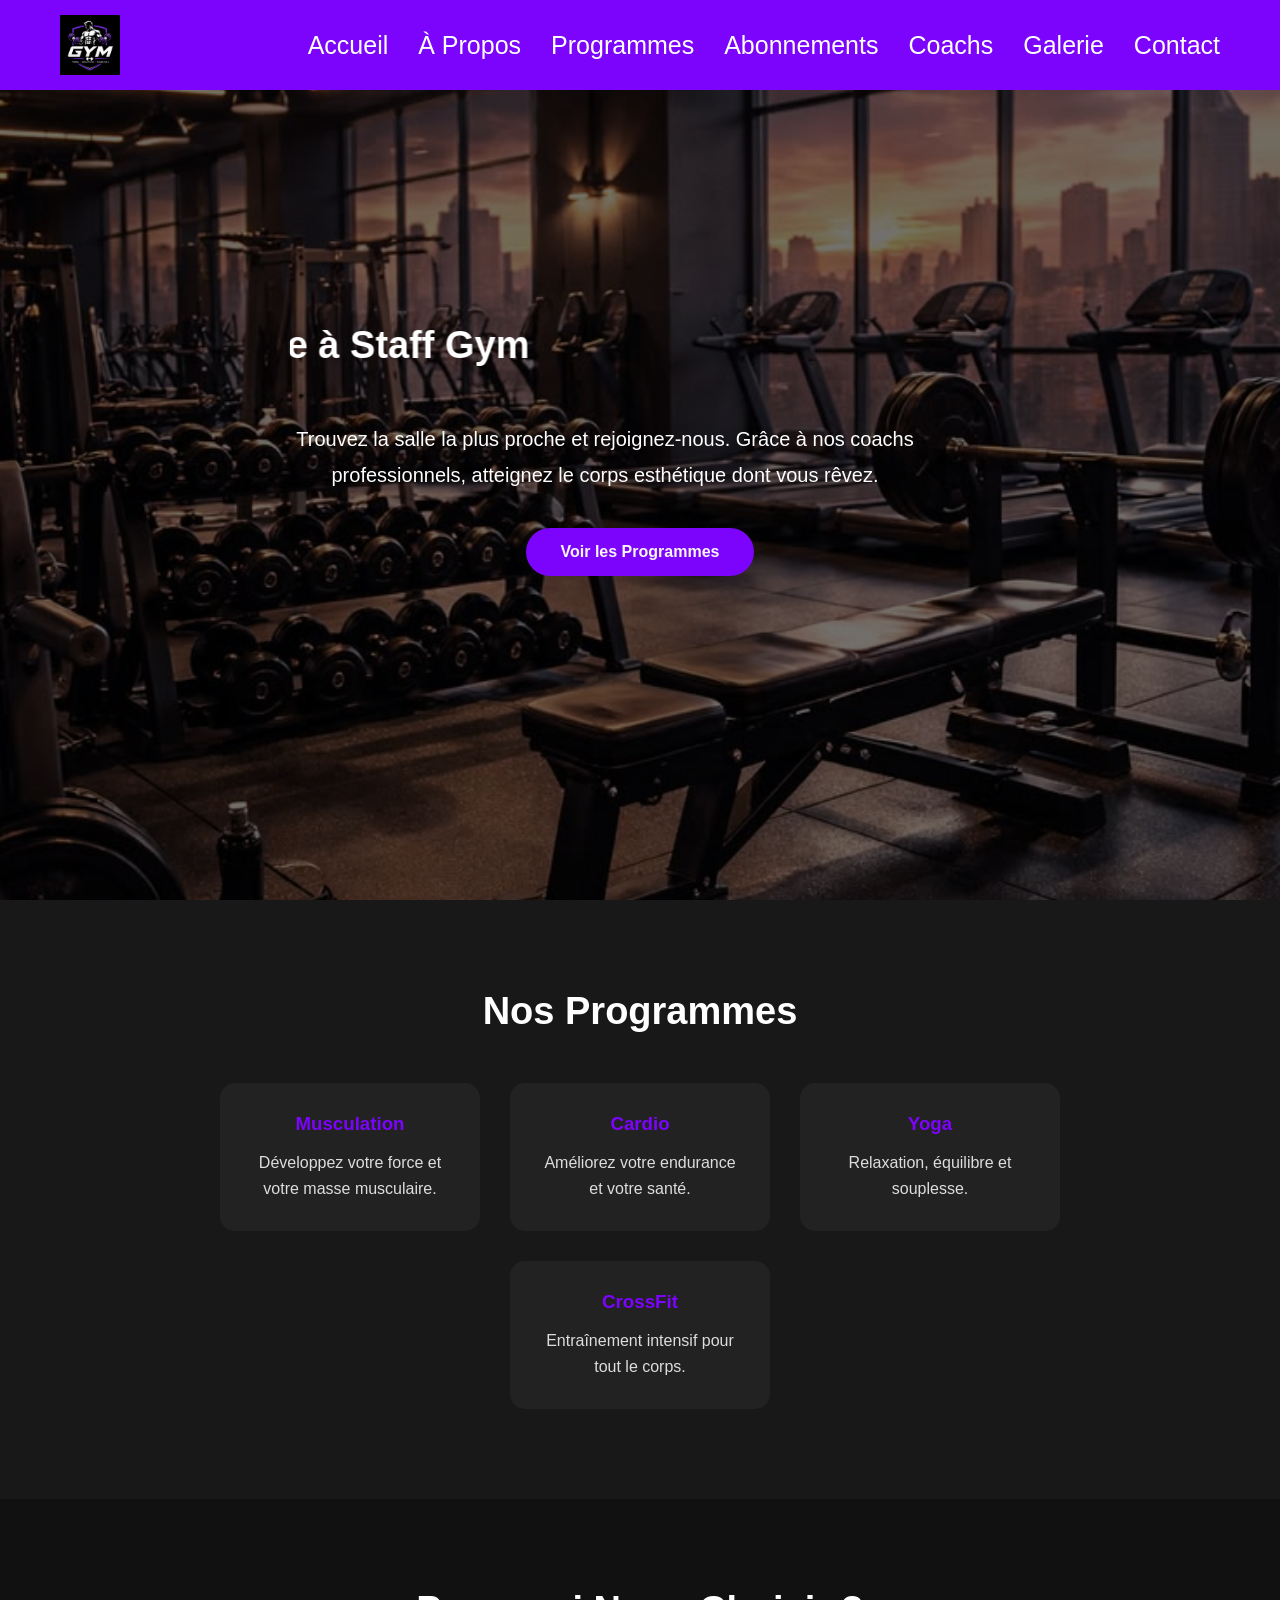
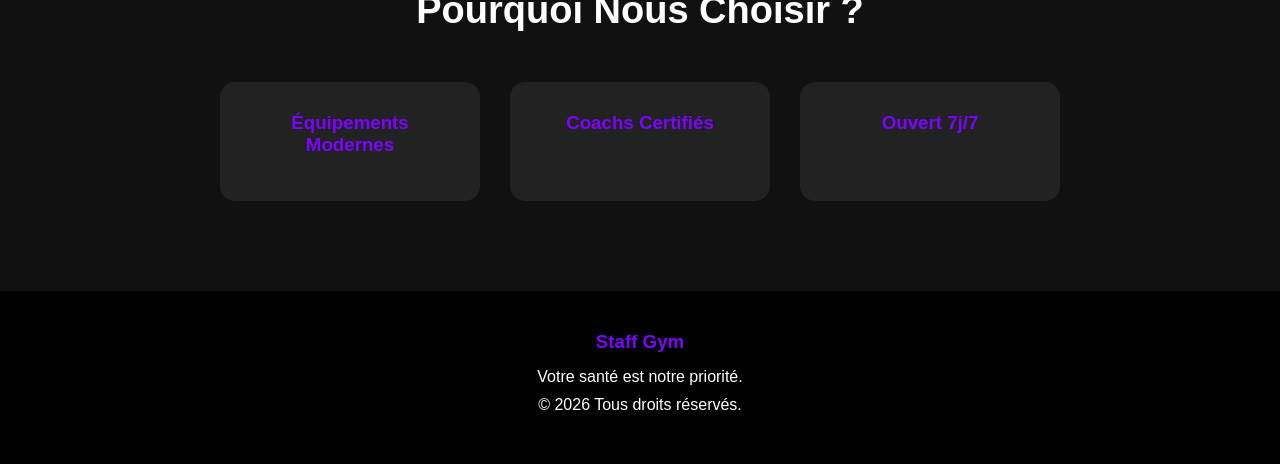
<file: index.html>
<!DOCTYPE html>
<html lang="fr">
<head>
    <meta charset="UTF-8">
    <meta name="viewport" content="width=device-width, initial-scale=1.0">
    <title>Gym Fitness</title>
    <link rel="stylesheet" href="css/styles.css">
</head>
<body>

<header>
    <nav class="navbar">
        
       <a href="index.html" class="logo">
    <img src="images/Logooo.png" alt="Gym Logo">
        </a>
        <ul>
            <li><a href="index.html">Accueil</a></li>
            <li><a href="about.html">À Propos</a></li>
            <li><a href="programmes.html">Programmes</a></li>
            <li><a href="abonnements.html">Abonnements</a></li>
            <li><a href="coaches.html">Coachs</a></li>
            <li><a href="galerie.html">Galerie</a></li>
            <li><a href="contact.html">Contact</a></li>
        </ul>
    </nav>
</header>

<section class="hero">
    <div class="overlay">
        <div class="marquee">
        <marquee behavior="10" direction="right"><h2>Bienvenue à Staff Gym</h2></marquee>

        <p>
            Trouvez la salle la plus proche et rejoignez-nous. Grâce à nos coachs professionnels, atteignez le corps esthétique dont vous rêvez.
        </p>

        <a href="programmes.html" class="btn">Voir les Programmes</a>

    </div>
</section>

<section class="programmes">

    <h2>Nos Programmes</h2>

    <div class="cards">

        <div class="card">
            <h3>Musculation</h3>
            <p>Développez votre force et votre masse musculaire.</p>
        </div>

        <div class="card">
            <h3>Cardio</h3>
            <p>Améliorez votre endurance et votre santé.</p>
        </div>

        <div class="card">
            <h3>Yoga</h3>
            <p>Relaxation, équilibre et souplesse.</p>
        </div>

        <div class="card">
            <h3>CrossFit</h3>
            <p>Entraînement intensif pour tout le corps.</p>
        </div>

    </div>

</section>

<section class="why">

    <h2>Pourquoi Nous Choisir ?</h2>

    <div class="cards">

        <div class="card">
            <h3>Équipements Modernes</h3>
        </div>

        <div class="card">
            <h3>Coachs Certifiés</h3>
        </div>

        <div class="card">
            <h3>Ouvert 7j/7</h3>
        </div>

    </div>

</section>

<footer>

    <h3>Staff Gym</h3>

    <p>Votre santé est notre priorité.</p>

    <p>© 2026 Tous droits réservés.</p>

</footer>

</body>
</html>
</file>
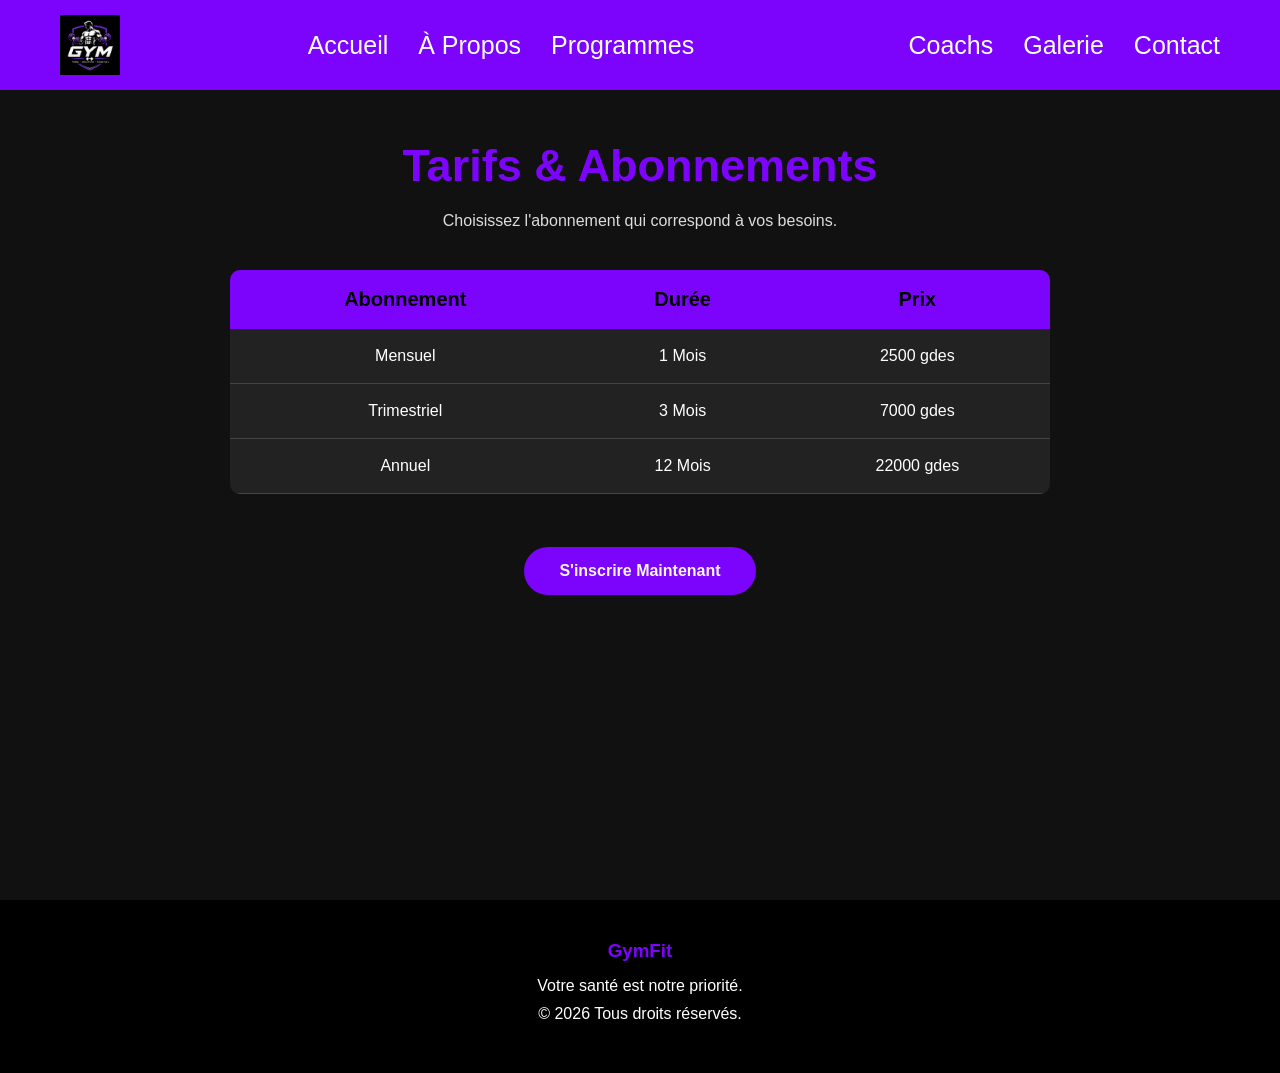
<file: abonnements.html>
<!DOCTYPE html>
<html lang="fr">
<head>
    <meta charset="UTF-8">
    <meta name="viewport" content="width=device-width, initial-scale=1.0">
    <title>Tarifs & Abonnements | Gym</title>
    <link rel="stylesheet" href="css/styles.css">
</head>
<body>

<header>
    <nav class="navbar">
        <a href="index.html" class="logo">
    <img src="images/Logooo.png" alt="Gym Logo">
        </a>

        <ul>
            <li><a href="index.html">Accueil</a></li>
            <li><a href="about.html">À Propos</a></li>
            <li><a href="programmes.html">Programmes</a></li>
            <li><a href="abonnements.html" class="active">Abonnements</a></li>
            <li><a href="coaches.html">Coachs</a></li>
            <li><a href="galerie.html">Galerie</a></li>
            <li><a href="contact.html">Contact</a></li>
        </ul>
    </nav>
</header>

<section class="tarifs">

    <h1>Tarifs & Abonnements</h1>

    <p>Choisissez l'abonnement qui correspond à vos besoins.</p>

    <table>

        <tr>
            <th>Abonnement</th>
            <th>Durée</th>
            <th>Prix</th>
        </tr>

        <tr>
            <td>Mensuel</td>
            <td>1 Mois</td>
            <td>2500 gdes</td>
        </tr>

        <tr>
            <td>Trimestriel</td>
            <td>3 Mois</td>
            <td>7000 gdes</td>
        </tr>

        <tr>
            <td>Annuel</td>
            <td>12 Mois</td>
            <td>22000 gdes</td>
        </tr>

    </table>

    <br>

    <a href="inscription.html" class="btn">S'inscrire Maintenant</a>

</section>

<footer>

    <h3>GymFit</h3>

    <p>Votre santé est notre priorité.</p>

    <p>© 2026 Tous droits réservés.</p>

</footer>

</body>
</html>
</file>
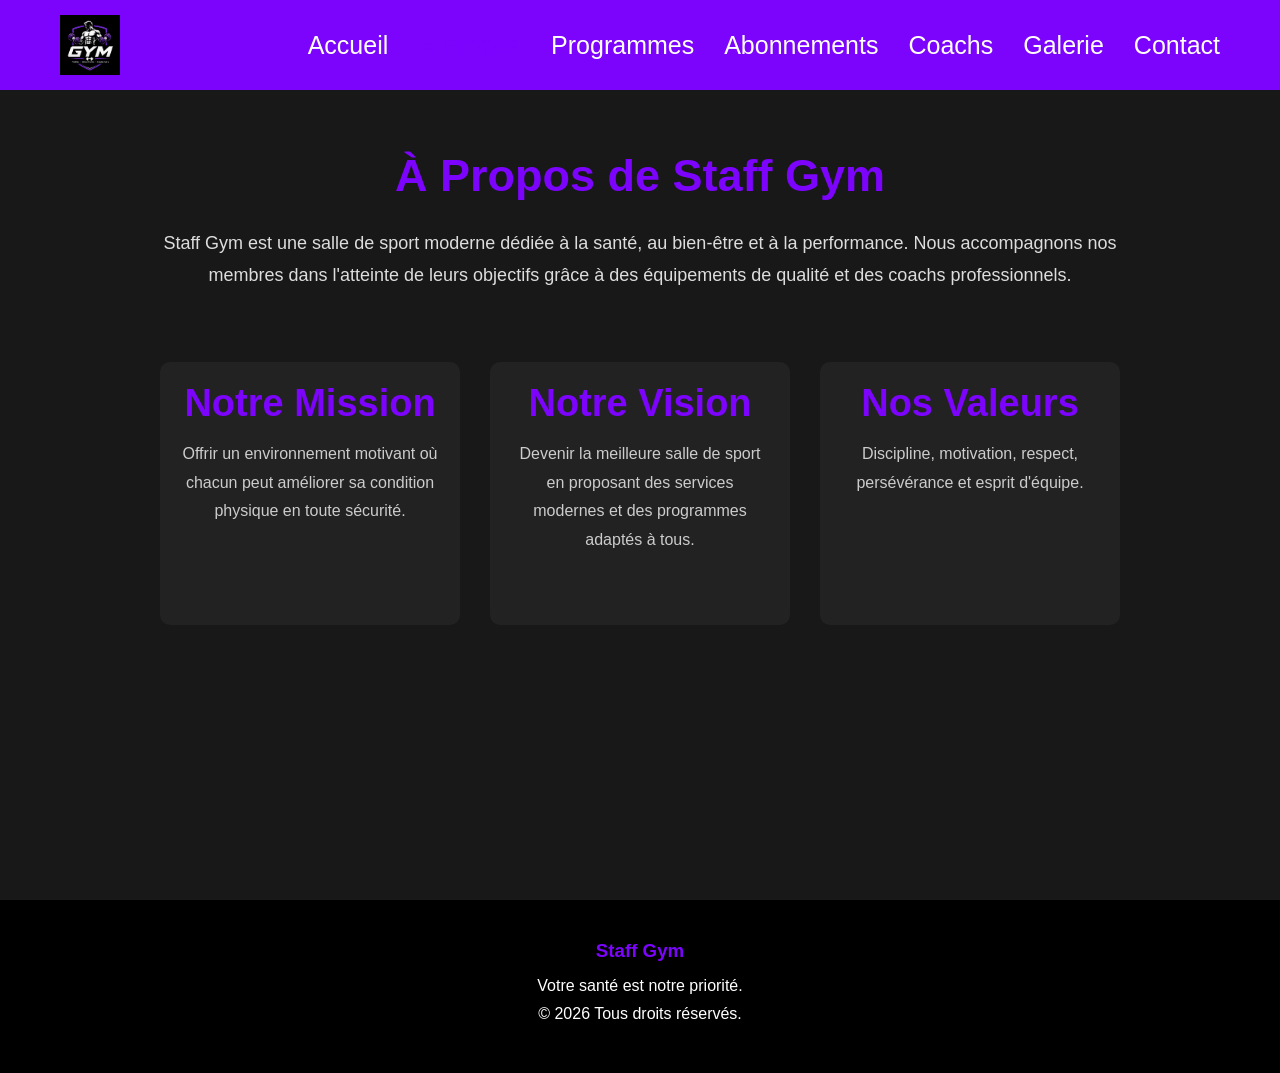
<file: about.html>
<!DOCTYPE html>
<html lang="fr">
<head>
    <meta charset="UTF-8">
    <meta name="viewport" content="width=device-width, initial-scale=1.0">
    <title>À Propos - Staff Gym</title>
    <link rel="stylesheet" href="css/styles.css">
</head>
<body>

<header>
    <nav class="navbar">
        <a href="index.html" class="logo">
    <img src="images/Logooo.png" alt="Gym Logo">
</a>

        <ul>
            <li><a href="index.html">Accueil</a></li>
            <li><a href="about.html" class="active">À Propos</a></li>
            <li><a href="programmes.html">Programmes</a></li>
            <li><a href="abonnements.html">Abonnements</a></li>
            <li><a href="coaches.html">Coachs</a></li>
            <li><a href="galerie.html">Galerie</a></li>
            <li><a href="contact.html">Contact</a></li>
        </ul>
    </nav>
</header>

<section class="about">
    <div class="about-content">

        <h1>À Propos de Staff Gym</h1>

        <p>
            Staff Gym est une salle de sport moderne dédiée à la santé, au bien-être
            et à la performance. Nous accompagnons nos membres dans l'atteinte
            de leurs objectifs grâce à des équipements de qualité et des coachs
            professionnels.
        </p>

        <div class="about-box">

            <div class="box">
                <h2>Notre Mission</h2>
                <p>
                    Offrir un environnement motivant où chacun peut améliorer
                    sa condition physique en toute sécurité.
                </p>
            </div>

            <div class="box">
                <h2>Notre Vision</h2>
                <p>
                    Devenir la meilleure salle de sport en proposant des
                    services modernes et des programmes adaptés à tous.
                </p>
            </div>

            <div class="box">
                <h2>Nos Valeurs</h2>
                <p>
                    Discipline, motivation, respect, persévérance et esprit
                    d'équipe.
                </p>
            </div>

        </div>

    </div>
</section>

<footer>
    <h3>Staff Gym</h3>
    <p>Votre santé est notre priorité.</p>
    <p>© 2026 Tous droits réservés.</p>
</footer>

</body>
</html>
</file>
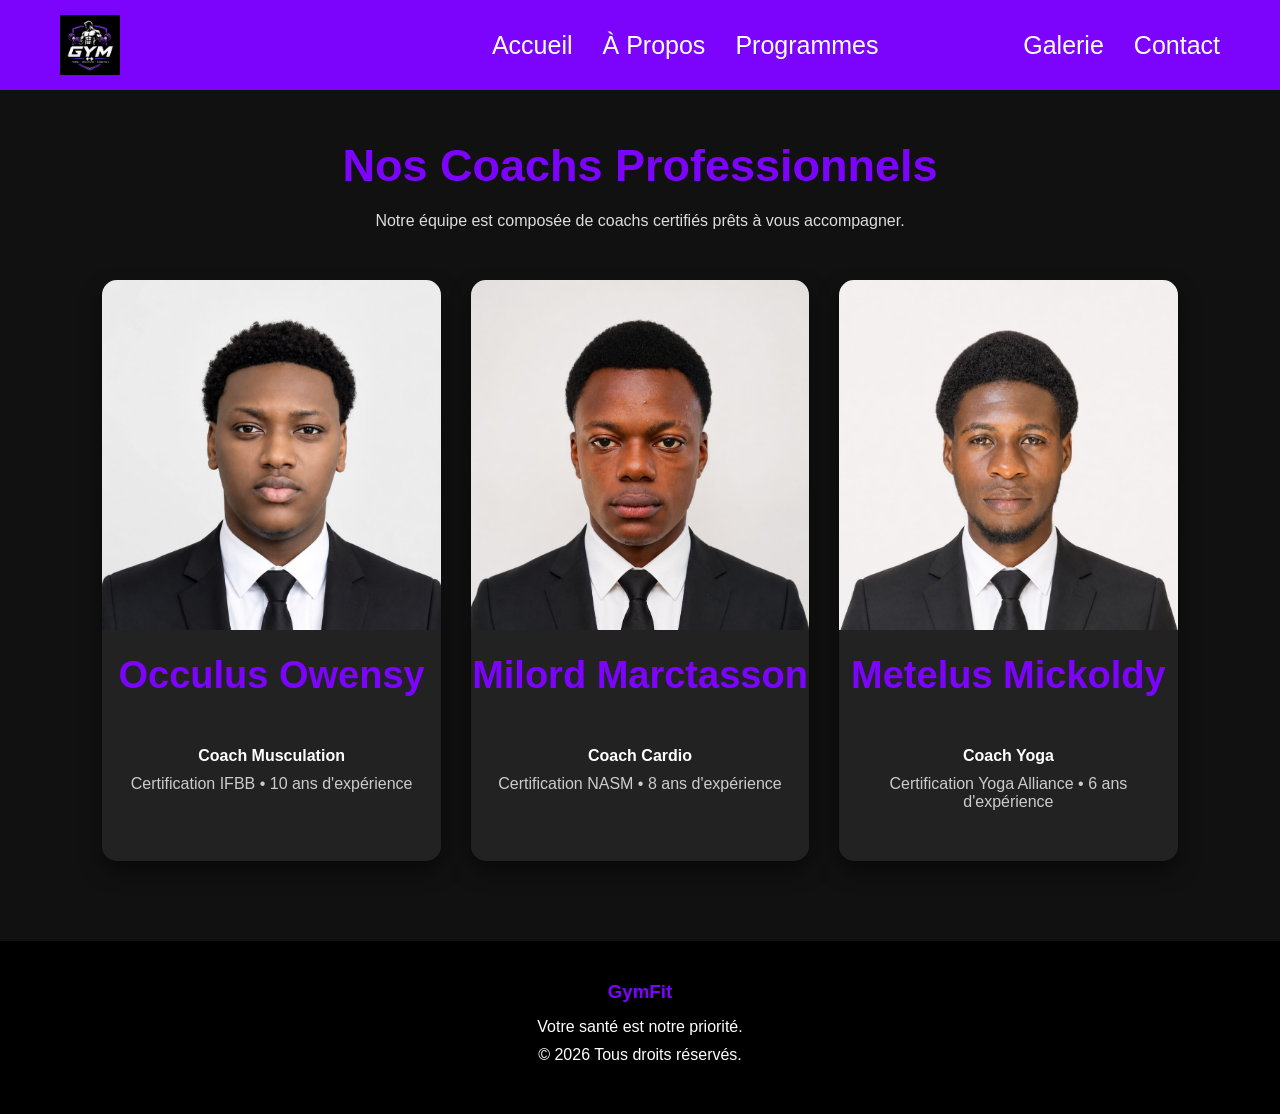
<file: coaches.html>
<!DOCTYPE html>
<html lang="fr">
<head>
    <meta charset="UTF-8">
    <meta name="viewport" content="width=device-width, initial-scale=1.0">
    <title>Nos Coachs | GymFit</title>
    <link rel="stylesheet" href="css/styles.css">
</head>
<body>

<header>
    <nav class="navbar">
        <a href="index.html" class="logo">
    <img src="images/Logooo.png" alt="GymFit Logo">
        </a>

        <ul>
            <li><a href="index.html">Accueil</a></li>
            <li><a href="about.html">À Propos</a></li>
            <li><a href="programmes.html">Programmes</a></li>
            <li><a href="coaches.html" class="active">Coachs</a></li>
            <li><a href="galerie.html">Galerie</a></li>
            <li><a href="contact.html">Contact</a></li>
        </ul>
    </nav>
</header>

<section class="coaches">

    <h1>Nos Coachs Professionnels</h1>

    <p>Notre équipe est composée de coachs certifiés prêts à vous accompagner.</p>

    <div class="coach-container">

        <div class="coach-card">
            <img src="images/Coach_3.jpeg" alt="Coach 1">

            <h2>Occulus Owensy</h2>

            <h4>Coach Musculation</h4>

            <p>Certification IFBB • 10 ans d'expérience</p>
        </div>

        <div class="coach-card">
            <img src="images/Coach_2.jpeg" alt="Coach 2">

            <h2>Milord Marctasson</h2>

            <h4>Coach Cardio</h4>

            <p>Certification NASM • 8 ans d'expérience</p>
        </div>

        <div class="coach-card">
            <img src="images/Coach_1.jpeg" alt="Coach 3">

            <h2>Metelus Mickoldy</h2>

            <h4>Coach Yoga</h4>

            <p>Certification Yoga Alliance • 6 ans d'expérience</p>
        </div>

    </div>

</section>

<footer>

<h3>GymFit</h3>

<p>Votre santé est notre priorité.</p>

<p>© 2026 Tous droits réservés.</p>

</footer>

</body>
</html>
</file>
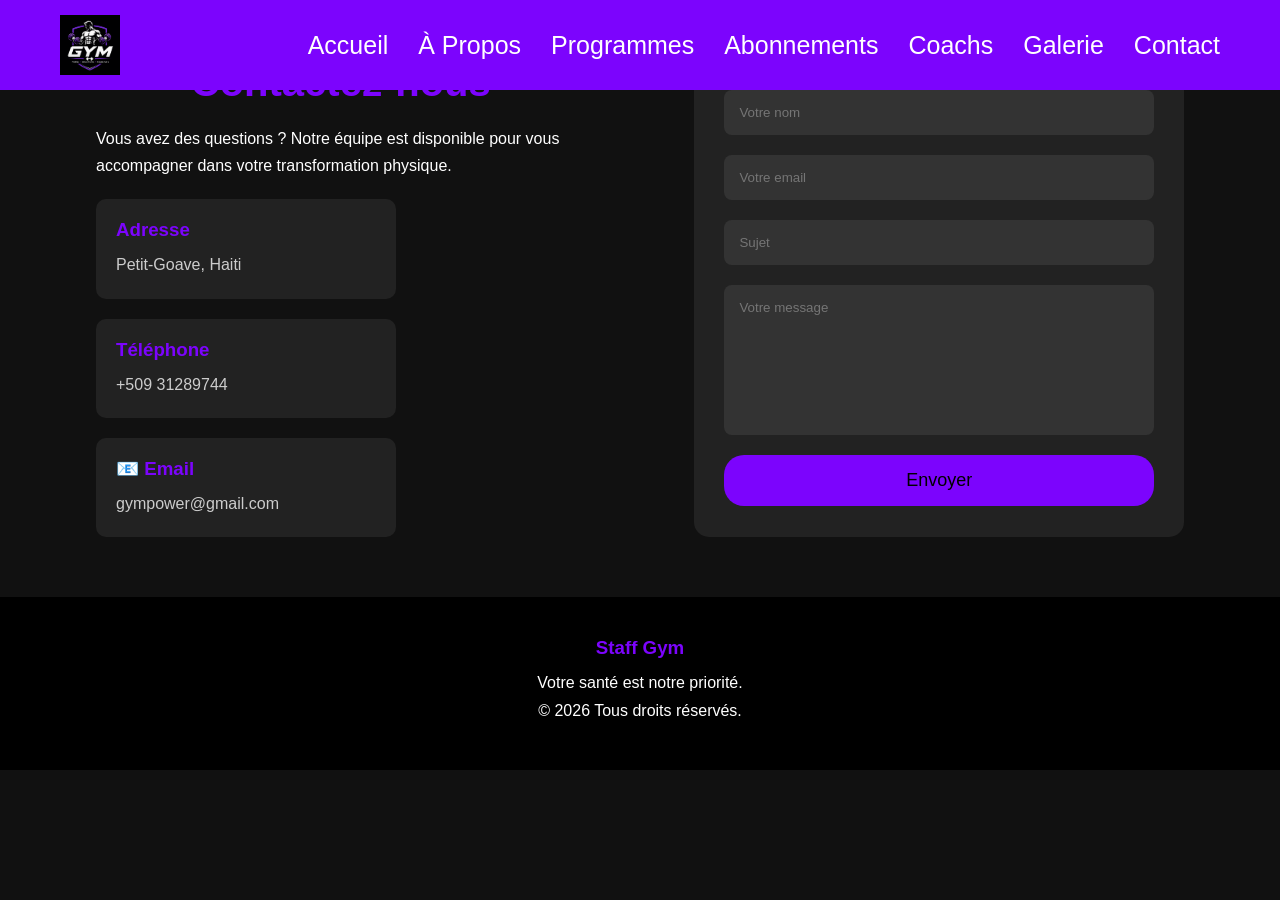
<file: contact.html>
<!DOCTYPE html>
<html lang="fr">
<head>
    <meta charset="UTF-8">
    <meta name="viewport" content="width=device-width, initial-scale=1.0">
    <title>Contact - Gym</title>
    <link rel="stylesheet" href="css/styles.css">
</head>

<body>
        
<header>
    <nav class="navbar">
        
       <a href="index.html" class="logo">
    <img src="images/Logooo.png" alt="Gym Logo">
        </a>
        <ul>
            <li><a href="index.html">Accueil</a></li>
            <li><a href="about.html">À Propos</a></li>
            <li><a href="programmes.html">Programmes</a></li>
            <li><a href="abonnements.html">Abonnements</a></li>
            <li><a href="coaches.html">Coachs</a></li>
            <li><a href="galerie.html">Galerie</a></li>
            <li><a href="contact.html">Contact</a></li>
        </ul>
    </nav>
</header>
    

    <section class="contact">

        <div class="contact-info">

            <h1>Contactez-nous</h1>
            <p>
                Vous avez des questions ? Notre équipe est disponible
                pour vous accompagner dans votre transformation physique.
            </p>

            <div class="box">
                <h3>Adresse</h3>
                <p>Petit-Goave, Haiti</p>
            </div>

            <div class="box">
                <h3>Téléphone</h3>
                <p>+509 31289744</p>
            </div>

            <div class="box">
                <h3>📧 Email</h3>
                <p>gympower@gmail.com</p>
            </div>

        </div>


        <div class="contact-form">

            <form>

                <input type="text" placeholder="Votre nom" required>

                <input type="email" placeholder="Votre email" required>

                <input type="text" placeholder="Sujet">

                <textarea placeholder="Votre message"></textarea>

                <button type="submit">
                    Envoyer
                </button>

            </form>

        </div>

    </section>


    <footer>

    <h3>Staff Gym</h3>

    <p>Votre santé est notre priorité.</p>

    <p>© 2026 Tous droits réservés.</p>

</footer>


</body>
</html>
</file>
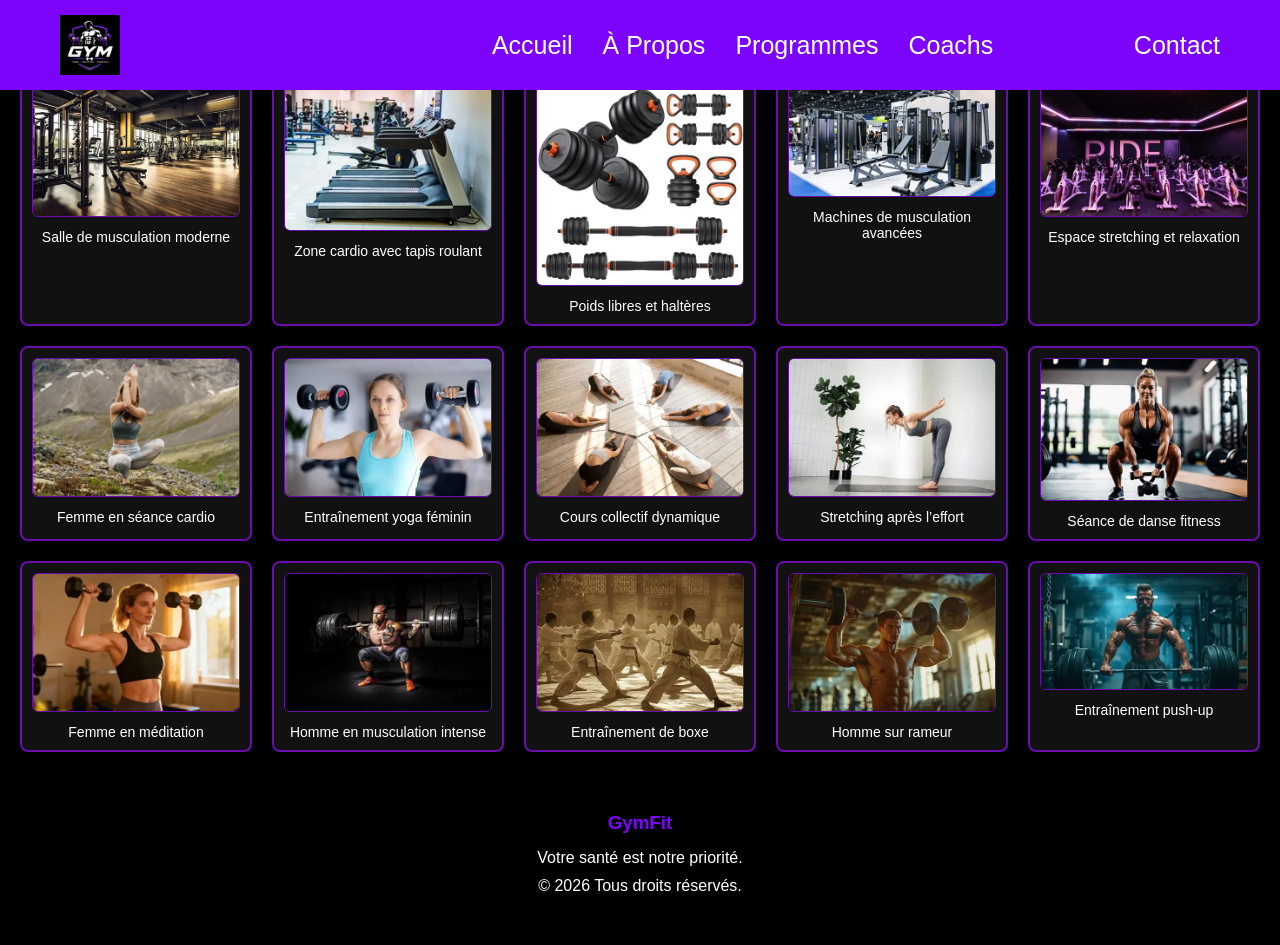
<file: galerie.html>
<!DOCTYPE html>
<html lang="fr">

<head>
    <meta charset="UTF-8">
    <meta name="viewport" content="width=device-width, initial-scale=1.0">
    <title>Galerie | GymFit</title>
    <link rel="stylesheet" href="css/styles.css">
</head>

<body>

    <header>
        <nav class="navbar">
             <a href="index.html" class="logo">
            <img src="images/Logooo.png" alt="Gym Logo">
        </a>
            <ul>
                <li><a href="index.html">Accueil</a></li>
                <li><a href="about.html">À Propos</a></li>
                <li><a href="programmes.html">Programmes</a></li>
                <li><a href="coaches.html">Coachs</a></li>
                <li><a href="galerie.html" class="active">Galerie</a></li>
                <li><a href="contact.html">Contact</a></li>
            </ul>
        </nav>
    </header>

    <section class="gallery">

        <h1>Notre Galerie</h1>

        <p>Découvrez nos équipements modernes et notre environnement de travail.</p>


        <div class="gallery-container">
            <div class="gallery-item">
                <img src="images/th.webp" alt="Salle de musculation">
                <p>Salle de musculation moderne</p>
            </div>
            <div class="gallery-item">
                <img src="images/th (1).webp" alt="Cardio">
                <p>Zone cardio avec tapis roulant</p>
            </div>
            <div class="gallery-item">
                <img src="images/th (2).webp" alt="Poids libres">
                <p>Poids libres et haltères</p>
            </div>
            <div class="gallery-item">
                <img src="images/th (3).webp" alt="Machines">
                <p>Machines de musculation avancées</p>
            </div>
            <div class="gallery-item">
                <img src="images/th (4).webp" alt="Stretching">
                <p>Espace stretching et relaxation</p>
            </div>
            <div class="gallery-item"><img src="images/th (5).webp" alt="">
                <p>Femme en séance cardio</p>
            </div>
            <div class="gallery-item"><img src="images/th (6).webp" alt="">
                <p>Entraînement yoga féminin</p>
            </div>
            <div class="gallery-item"><img src="images/th (7).webp" alt="">
                <p>Cours collectif dynamique</p>
            </div>
            <div class="gallery-item"><img src="images/th (8).webp" alt="">
                <p>Stretching après l’effort</p>
            </div>
            <div class="gallery-item"><img src="images/th (10).webp" alt="">
                <p>Séance de danse fitness</p>
            </div>
            <div class="gallery-item"><img src="images/th (11).webp" alt="">
                <p>Femme en méditation</p>
            </div>
            <div class="gallery-item"><img src="images/th (18).webp" alt="">
                <p>Homme en musculation intense</p>
            </div>
            <div class="gallery-item"><img src="images/th (19).webp" alt="">
                <p>Entraînement de boxe</p>
            </div>
            <div class="gallery-item"><img src="images/th (17).webp" alt="">
                <p>Homme sur rameur</p>
            </div>
            <div class="gallery-item"><img src="images/th (15).webp" alt="">
                <p>Entraînement push-up</p>
            </div>
        </div>

    </section>

    <footer>

        <h3>GymFit</h3>

        <p>Votre santé est notre priorité.</p>

        <p>© 2026 Tous droits réservés.</p>

    </footer>

</body>

</html>
</file>
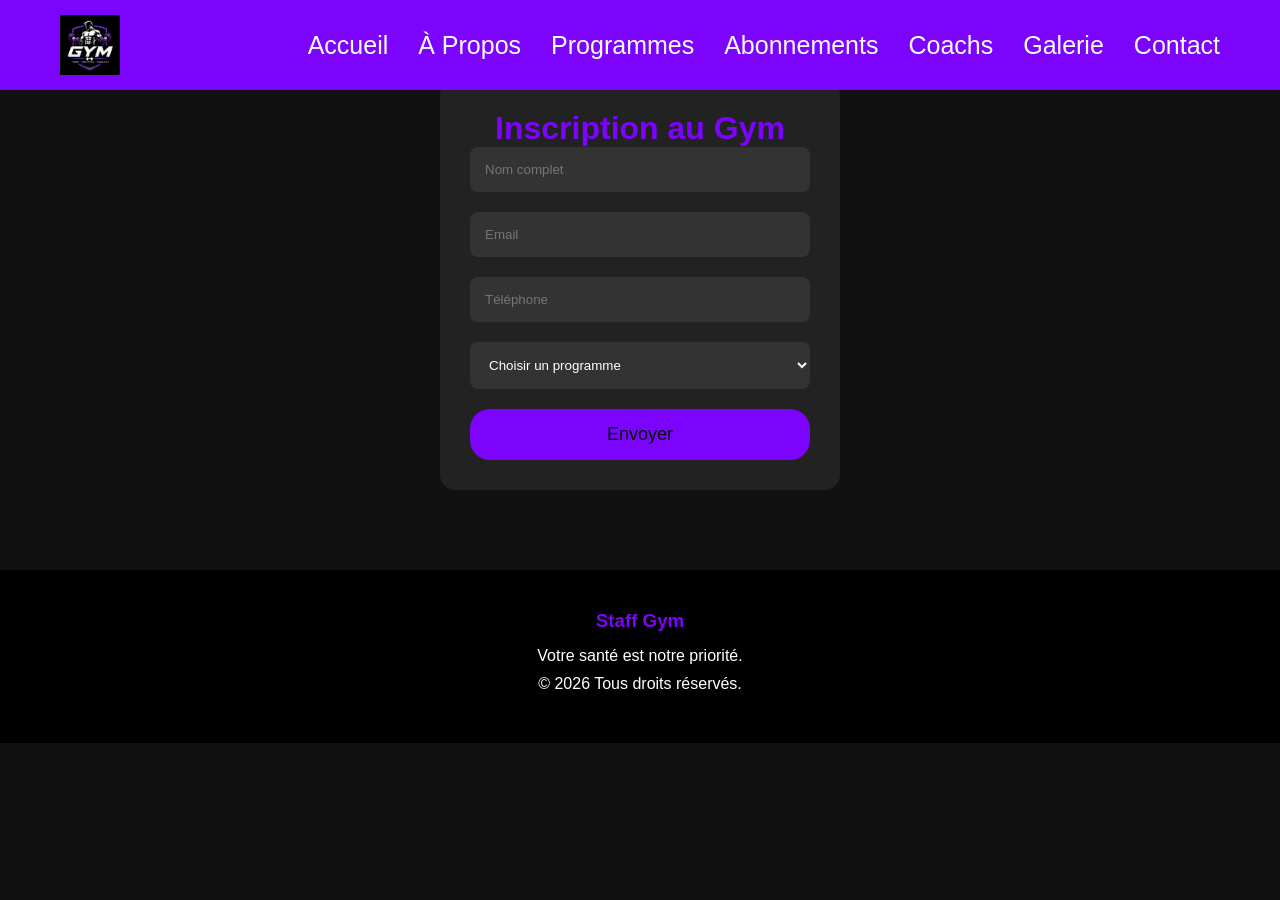
<file: inscription.html>
<!DOCTYPE html>
<html lang="fr">

<head>
    <meta charset="UTF-8">
    <meta name="viewport" content="width=device-width, initial-scale=1.0">
    <title>Inscription Gym</title>
    <link rel="stylesheet" href="css/styles.css">
</head>

<body>
    <header>
    <nav class="navbar">
        
       <a href="index.html" class="logo">
    <img src="images/Logooo.png" alt="Gym Logo">
        </a>
        <ul>
            <li><a href="index.html">Accueil</a></li>
            <li><a href="about.html">À Propos</a></li>
            <li><a href="programmes.html">Programmes</a></li>
            <li><a href="abonnements.html">Abonnements</a></li>
            <li><a href="coaches.html">Coachs</a></li>
            <li><a href="galerie.html">Galerie</a></li>
            <li><a href="contact.html">Contact</a></li>
        </ul>
    </nav>
</header>

<div class="container">

    <h1>Inscription au Gym</h1>

    <form>

        <input type="text" placeholder="Nom complet">

        <input type="email" placeholder="Email">

        <input type="tel" placeholder="Téléphone">

        <select>
            <option>Choisir un programme</option>
            <option>Musculation</option>
            <option>Cardio</option>
            <option>Fitness</option>
        </select>

        <button>
            Envoyer
        </button>

    </form>

</div>
<footer>

    <h3>Staff Gym</h3>

    <p>Votre santé est notre priorité.</p>

    <p>© 2026 Tous droits réservés.</p>

</footer>	

</body>
</html>
</file>
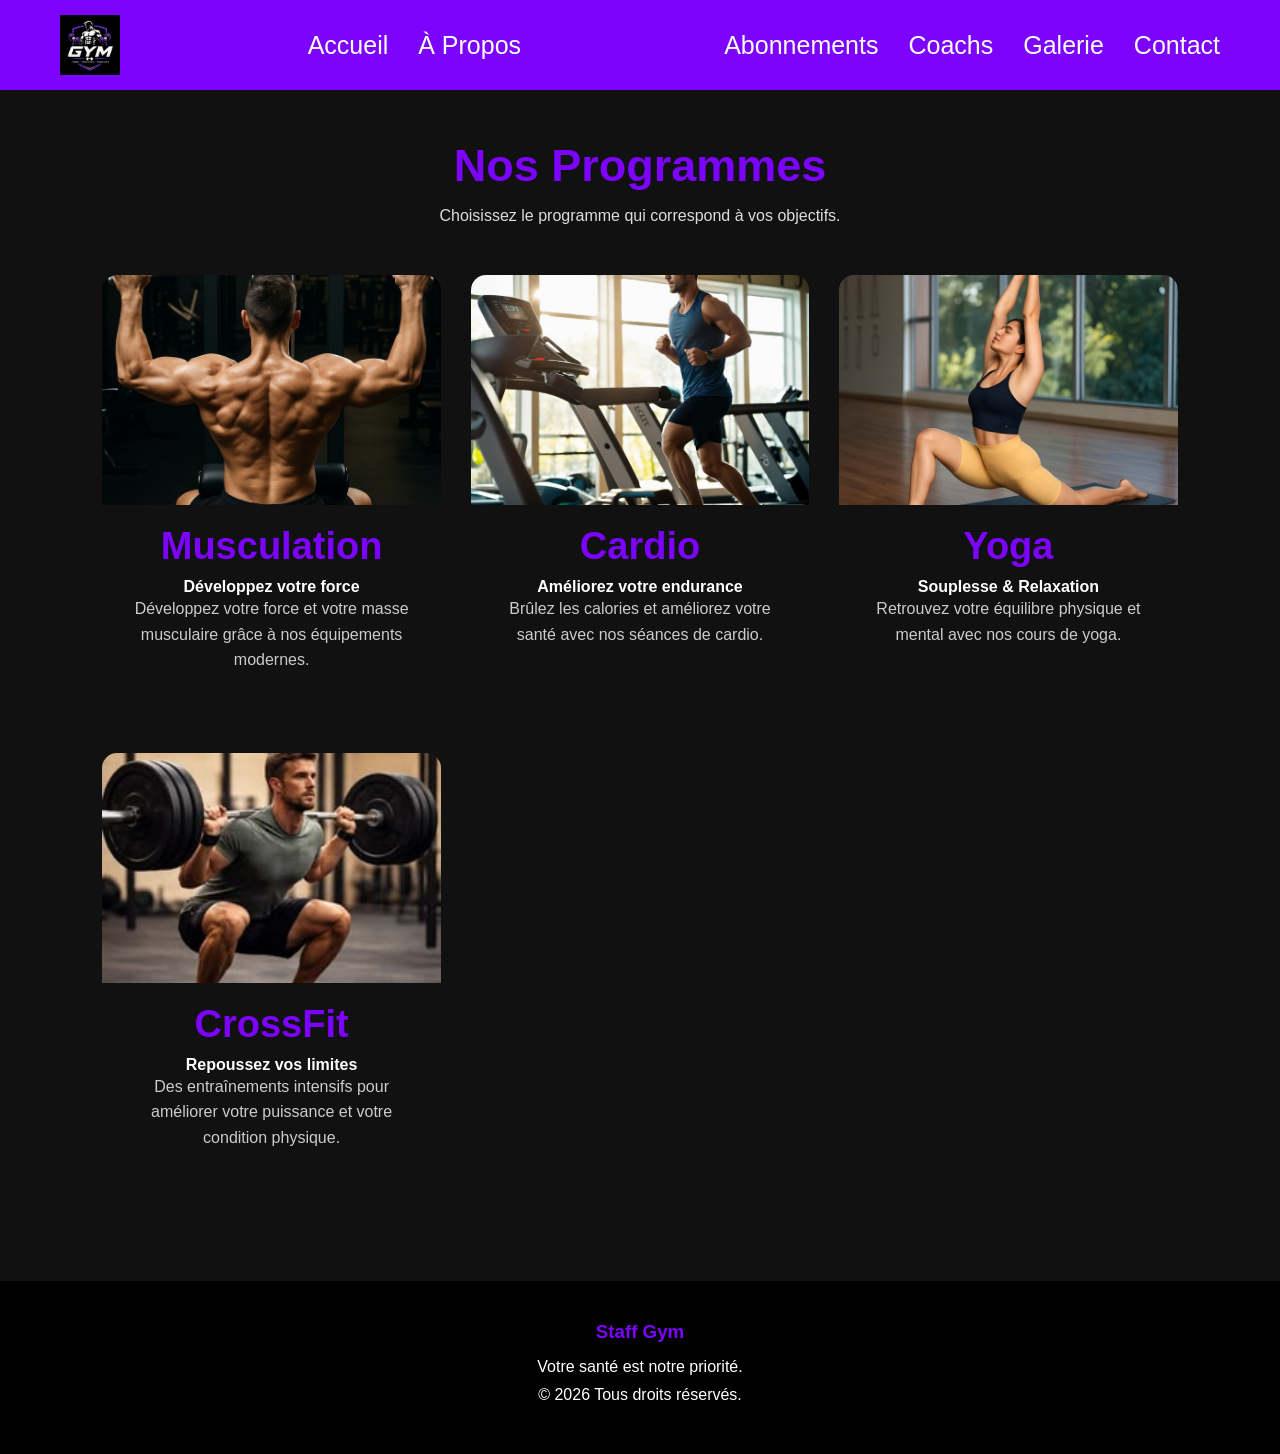
<file: programmes.html>
<!DOCTYPE html>
<html lang="en">

<head>
    <meta charset="UTF-8">
    <meta name="viewport" content="width=device-width, initial-scale=1.0">
    <link rel="stylesheet" href="css/styles.css">
    <title>Nos programmes</title>
</head>

<body>
    <header>
        <nav class="navbar">
            <a href="index.html" class="logo">
    <img src="images/Logooo.png" alt="Gym Logo">
            </a>
            <ul>
                <li><a href="index.html">Accueil</a></li>
                <li><a href="about.html">À Propos</a></li>
                <li><a href="programmes.html" class="active">Programmes</a></li>
                <li><a href="abonnements.html">Abonnements</a></li>
                <li><a href="coaches.html">Coachs</a></li>
                <li><a href="galerie.html">Galerie</a></li>
                <li><a href="contact.html">Contact</a></li>
            </ul>
        </nav>
    </header>
    <section class="programme-page">

    <h1>Nos Programmes</h1>

    <p>Choisissez le programme qui correspond à vos objectifs.</p>

    <div class="programme-container">

        <div class="programme-card">
            <img src="images/musculation.jpg" alt="Musculation">

            <h2>Musculation</h2>

            <h4>Développez votre force</h4>

            <p>
                Développez votre force et votre masse musculaire grâce à nos équipements modernes.
            </p>
        </div>

        <div class="programme-card">
            <img src="images/cardio.jpg" alt="Cardio">

            <h2>Cardio</h2>

            <h4>Améliorez votre endurance</h4>

            <p>
                Brûlez les calories et améliorez votre santé avec nos séances de cardio.
            </p>
        </div>

        <div class="programme-card">
            <img src="images/yoga.jpg" alt="Yoga">

            <h2>Yoga</h2>

            <h4>Souplesse & Relaxation</h4>

            <p>
                Retrouvez votre équilibre physique et mental avec nos cours de yoga.
            </p>

        </div>

        <div class="programme-card">
            <img src="images/crossfit.jpg" alt="CrossFit">

            <h2>CrossFit</h2>

            <h4>Repoussez vos limites</h4>

            <p>
                Des entraînements intensifs pour améliorer votre puissance et votre condition physique.
            </p>

        </div>

    </div>

</section>
<Footer>

    <h3>Staff Gym</h3>

    <p>Votre santé est notre priorité.</p>

    <p>© 2026 Tous droits réservés.</p>

</footer>
</body>

</html>
</file>
<file: css/styles.css>
*{
    margin:0;
    padding:0;
    box-sizing:border-box;
    font-family:Arial, Helvetica, sans-serif;
}

body{
    background:#111;
    color:white;
}
.logo{
    display:flex;
    align-items:center;
    text-decoration:none;
}

.logo img{
    width:60px;
    height:auto;
    cursor:pointer;
    transition:0.3s;
}

.logo img:hover{
    transform:scale(1.1);
}


header{
    width:100%;
    position:fixed;
    top:0;
    left:0;
    z-index:1000;
    background-color: #7c04fd;
    height: 10vh;
    display: flex;
    align-items: center;
     justify-content: space-between;
   padding-left: 20px;
   padding-right: 20px;
   font-family: 'Trebuchet MS', 'Lucida Sans Unicode', 'Lucida Grande', 'lato', Arial, sans-serif;
}

.navbar{
    width:100%;
    padding:20px 40px;
    display:flex;
    justify-content:space-between;
    align-items:center;
}

.logo{
    text-decoration:none;
    color:white;
    font-size:35px;
    font-weight:bold;
}
.logo:hover{
    color:#040300;
    cursor: pointer;
}

.navbar ul{
    display:flex;
    list-style:none;
}

.navbar ul li{
    margin-left:30px;
}

.navbar ul li a{
    color:white;
    text-decoration:none;
    transition:.3s;
    font-size: 25px;
    font-family: 'Trebuchet MS', 'Lucida Sans Unicode', 'Lucida Grande', 'Lucida Sans', Arial, sans-serif;
}

.navbar ul li a:hover{
    color:#050300;
}


.hero{
    width:100%;
    height:100vh;
    background:url("../images/sport_4.jpg") center center/cover no-repeat;
}

.overlay{
    width:100%;
    height:100%;
    background:rgba(0,0,0,.55);

    display:flex;
    flex-direction:column;
    justify-content:center;
    align-items:center;

    text-align:center;
    padding:20px;
}

.overlay h1{
    font-size:80px;
    margin-bottom:20px;
}

.overlay p{
    width:700px;
    max-width:90%;
    font-size:20px;
    line-height:1.8;
    margin-bottom:35px;
}

.btn{
    display:inline-block;
    padding:15px 35px;
    background:#7c04fd;
    color:rgb(250, 246, 246);
    text-decoration:none;
    font-weight:bold;
    border-radius:40px;
    transition:.4s;
}

.btn:hover{
    background:#000601;
    transform:scale(1.05);
}


section h2{
    text-align:center;
    margin-bottom:50px;
    font-size:38px;
}


.programmes{
    padding:90px 10%;
    background:#181818;
}

.cards{
    display:flex;
    justify-content:center;
    gap:30px;
    flex-wrap:wrap;
}

.card{
    width:260px;
    background:#222;
    padding:30px;
    border-radius:15px;
    text-align:center;
    transition:.4s;
}

.card h3{
    color:#7c04fd;
    margin-bottom:15px;
}

.card p{
    color:#ddd;
    line-height:1.6;
}

.card:hover{
    transform:translateY(-10px);
    box-shadow:0 0 20px #7c04fd
}


.why{
    padding:90px 10%;
    background:#111;
}


footer{
    background:#000;
    text-align:center;
    padding:40px;
}

footer h3{
    color:#7c04fd;
    margin-bottom:15px;
}

footer p{
    margin:10px 0;
}


@media(max-width:768px){

.navbar{
    flex-direction:column;
}

.navbar ul{
    flex-direction:column;
    margin-top:20px;
    text-align:center;
}

.navbar ul li{
    margin:10px 0;
}

.overlay h1{
    font-size:40px;
}

.overlay p{
    font-size:17px;
}

.cards{
    flex-direction:column;
    align-items:center;
}

.card{
    width:90%;
}

}


.about{
    padding:150px 10% 80px;
    background:#181818;
    min-height:100vh;
}

.about-content{
    max-width:1100px;
    margin:auto;
    text-align:center;
}

.about-content h1{
    font-size:45px;
    color:#7c04fd;
    margin-bottom:25px;
}

.about-content p{
    font-size:18px;
    color:#ddd;
    line-height:1.8;
    margin-bottom:50px;
}

.about-box{
    display:flex;
    gap:30px;
    justify-content:center;
    flex-wrap:wrap;
}

.box{
    background:#222;
    width:300px;
    padding:30px;
    border-radius:15px;
    transition:.4s;
}

.box h2{
    color:#7c04fd;
    margin-bottom:15px;
}

.box p{
    font-size:16px;
    color:#ccc;
}

.box:hover{
    transform:translateY(-10px);
    box-shadow:0 0 20px #7c04fd
}

.active{
    color:#7c04fd !important;
}


.programme-page{
    padding:140px 8% 80px;
    background:#111;
    min-height:100vh;
    text-align:center;
}

.programme-page h1{
    font-size:45px;
    color:#7c04fd;
    margin-bottom:15px;
}

.programme-page p{
    color:#ddd;
    margin-bottom:50px;
}

.programme-container{
    display:grid;
    grid-template-columns:repeat(auto-fit,minmax(280px,1fr));
    gap:30px;
}

.programme-card img{
    width:100%;
    height:auto;
    display:block;
    border-radius:15px 15px 0 0;
}

.programme-card img{
    width:100%;
    height:230px;
    object-fit:cover;
}

.programme-card h2{
    color:#7c04fd;
    margin:20px 0 10px;
}

.programme-card p{
    padding:0 20px;
    line-height:1.6;
    color:#ccc;
}

.programme-card .btn{
    display:inline-block;
    margin:20px 0 25px;
}

.programme-card:hover{
    transform:translateY(-10px);
    box-shadow:0 15px 30px #7c04fd;
}

.tarifs{
    min-height:100vh;
    padding:140px 10% 80px;
    text-align:center;
    background:#111;
}

.tarifs h1{
    color:#7c04fd;
    font-size:45px;
    margin-bottom:20px;
}

.tarifs p{
    color:#ddd;
    margin-bottom:40px;
}

table{
    width:80%;
    margin:auto;
    border-collapse:collapse;
    background:#222;
    border-radius:10px;
    overflow:hidden;
}

table th{
    background:#7c04fd;
    color:black;
    padding:18px;
    font-size:20px;
}

table td{
    padding:18px;
    color:white;
    border-bottom:1px solid #444;
}

table tr:hover{
    background:#333;
}

.tarifs .btn{
    margin-top:35px;
}


.coaches{

    min-height:100vh;
    background:#111;
    padding:140px 8% 80px;
    text-align:center;

}

.coaches h1{

    color:#7c04fd;
    font-size:45px;
    margin-bottom:20px;

}

.coaches p{

    color:#ddd;
    margin-bottom:50px;

}

.coach-container{

    display:grid;
    grid-template-columns:repeat(auto-fit,minmax(300px,1fr));
    gap:30px;

}

.coach-card{

    background:#222;
    border-radius:15px;
    overflow:hidden;
    transition:.4s;
    box-shadow:0 10px 20px rgba(0,0,0,.5);

}

.coach-card img{

    width:100%;
    height:350px;
    object-fit:cover;
    object-position:top;

}

.coach-card h2{

    margin-top:20px;
    color:#7c04fd;

}

.coach-card h4{

    margin:10px 0;
    color:white;

}

.coach-card p{

    color:#ccc;
    padding:0 20px;
}

.coach-card .btn{

    margin:25px 0;

}

.coach-card:hover{

    transform:translateY(-10px);
    box-shadow:0 15px 30px #7c04fd;

}


body{

    background:#111;
    color:white;
    font-family:Arial;
}


.container{

    width:400px;
    margin:80px auto;
    background:#222;
    padding:30px;
    border-radius:15px;
}


h1{

    text-align:center;
    color:#7c04fd;
}

.gallery-container {
    display: grid;
    grid-template-columns: repeat(auto-fit, minmax(220px, 1fr));
    gap: 20px;
    padding: 20px;
    background-color: #000;
}

.gallery-item {
    text-align: center;
    background-color: #111;
    border: 2px solid #6a0dad;
    border-radius: 8px;
    padding: 10px;
    transition: transform 0.3s ease, box-shadow 0.3s ease;
}

.gallery-item:hover {
    transform: scale(1.05);
    box-shadow: 0 4px 12px rgba(106, 13, 173, 0.6);
}

.gallery-item img {
    max-width: 100%;
    height: auto;
    border-radius: 6px;
    border: 1px solid #6a0dad;
}

.gallery-item p {
    margin-top: 8px;
    font-size: 14px;
    color: #fff;
    font-weight: 500;
}

.gallery-title {
    text-align: center;
    font-size: 28px;
    font-weight: bold;
    color: #6a0dad;
    margin-bottom: 20px;
}
.contact{

    width:85%;
    margin:60px auto;
    display:flex;
    justify-content:space-between;
    gap:50px;

}


.contact-info{
    width:45%;
}


.contact-info h1{
    font-size:40px;
    color:#7c04fd;
    margin-bottom:20px;
}


.contact-info p{
    line-height:1.7;
}


.box{

    background:#222;
    padding:20px;
    margin-top:20px;
    border-radius:10px;

}


.box h3{
    color:#7c04fd;
    margin-bottom:10px;
}



/* FORMULAIRE */

.contact-form{

    width:45%;
    background:#222;
    padding:30px;
    border-radius:15px;
}


form{

    display:flex;
    flex-direction:column;
    gap:15px;
    display:flex;
    flex-direction:column;
    gap:20px;
}


input,textarea{

    width:100%;
    padding:15px;
    border:none;
    outline:none;
    border-radius:8px;
    background:#333;
    color:white;

}


input, select{

    padding:15px;
    border:none;
    border-radius:8px;
    background:#333;
    color:white;
}
textarea{

    height:150px;
    resize:none;

}


button{

    padding:15px;
    background:#7c04fd;
    border:none;
    border-radius:20px;
    cursor:pointer;
    font-size:18px;

}
</file>
